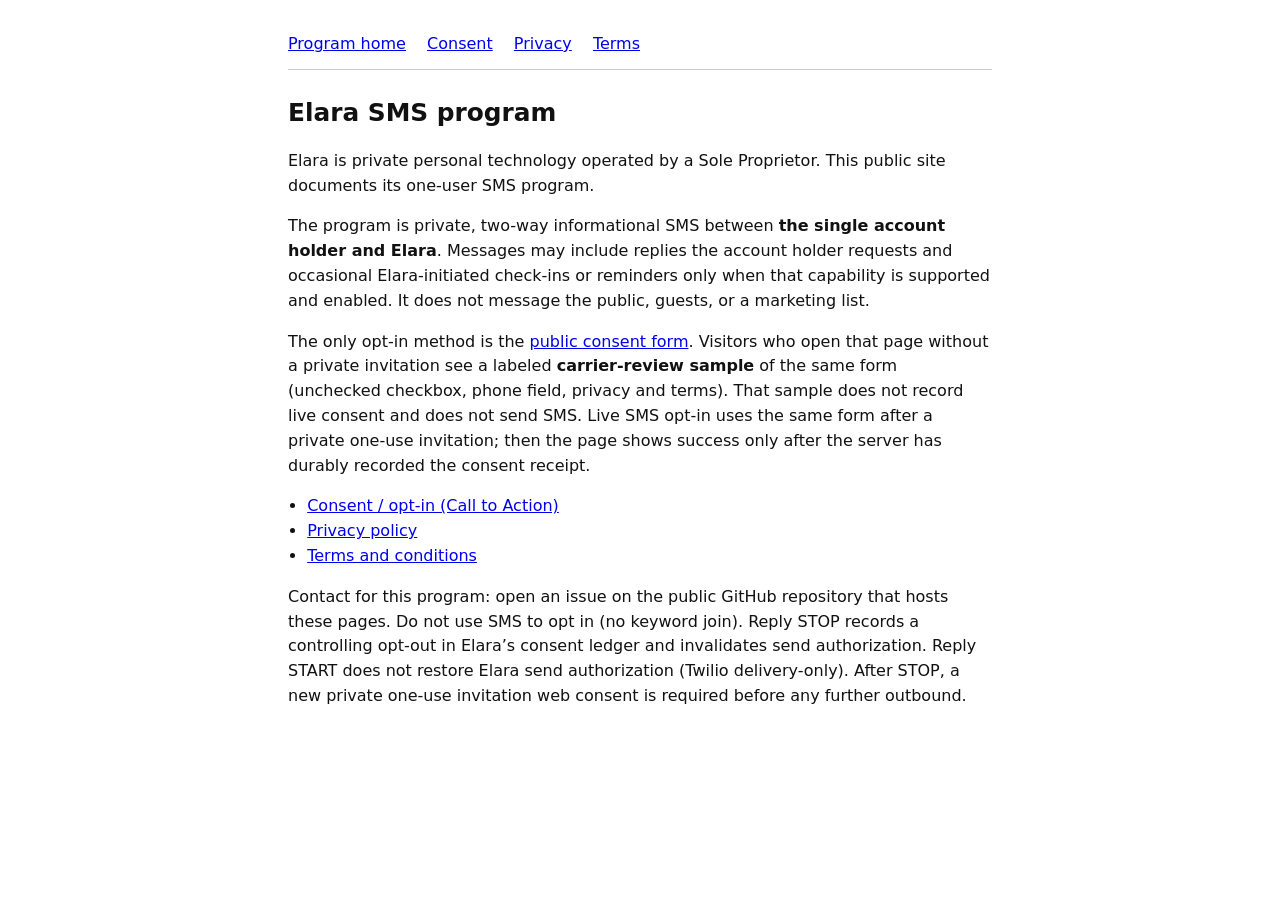
<file: index.html>
<!DOCTYPE html>
<html lang="en">
<head>
  <meta charset="utf-8">
  <meta name="viewport" content="width=device-width, initial-scale=1">
  <title>Elara SMS program</title>
  <link rel="stylesheet" href="style.css">
</head>
<body>
  <nav>
    <a href="index.html">Program home</a>
    <a href="consent.html">Consent</a>
    <a href="privacy.html">Privacy</a>
    <a href="terms.html">Terms</a>
  </nav>
  <h1>Elara SMS program</h1>
  <p>Elara is private personal technology operated by a Sole Proprietor. This public site documents its one-user SMS program.</p>
  <p>The program is private, two-way informational SMS between <strong>the single account holder and Elara</strong>. Messages may include replies the account holder requests and occasional Elara-initiated check-ins or reminders only when that capability is supported and enabled. It does not message the public, guests, or a marketing list.</p>
  <p>The only opt-in method is the <a href="consent.html">public consent form</a>. Visitors who open that page without a private invitation see a labeled <strong>carrier-review sample</strong> of the same form (unchecked checkbox, phone field, privacy and terms). That sample does not record live consent and does not send SMS. Live SMS opt-in uses the same form after a private one-use invitation; then the page shows success only after the server has durably recorded the consent receipt.</p>
  <ul>
    <li><a href="consent.html">Consent / opt-in (Call to Action)</a></li>
    <li><a href="privacy.html">Privacy policy</a></li>
    <li><a href="terms.html">Terms and conditions</a></li>
  </ul>
  <p>Contact for this program: open an issue on the public GitHub repository that hosts these pages. Do not use SMS to opt in (no keyword join). Reply STOP records a controlling opt-out in Elara’s consent ledger and invalidates send authorization. Reply START does not restore Elara send authorization (Twilio delivery-only). After STOP, a new private one-use invitation web consent is required before any further outbound.</p>
</body>
</html>
</file>
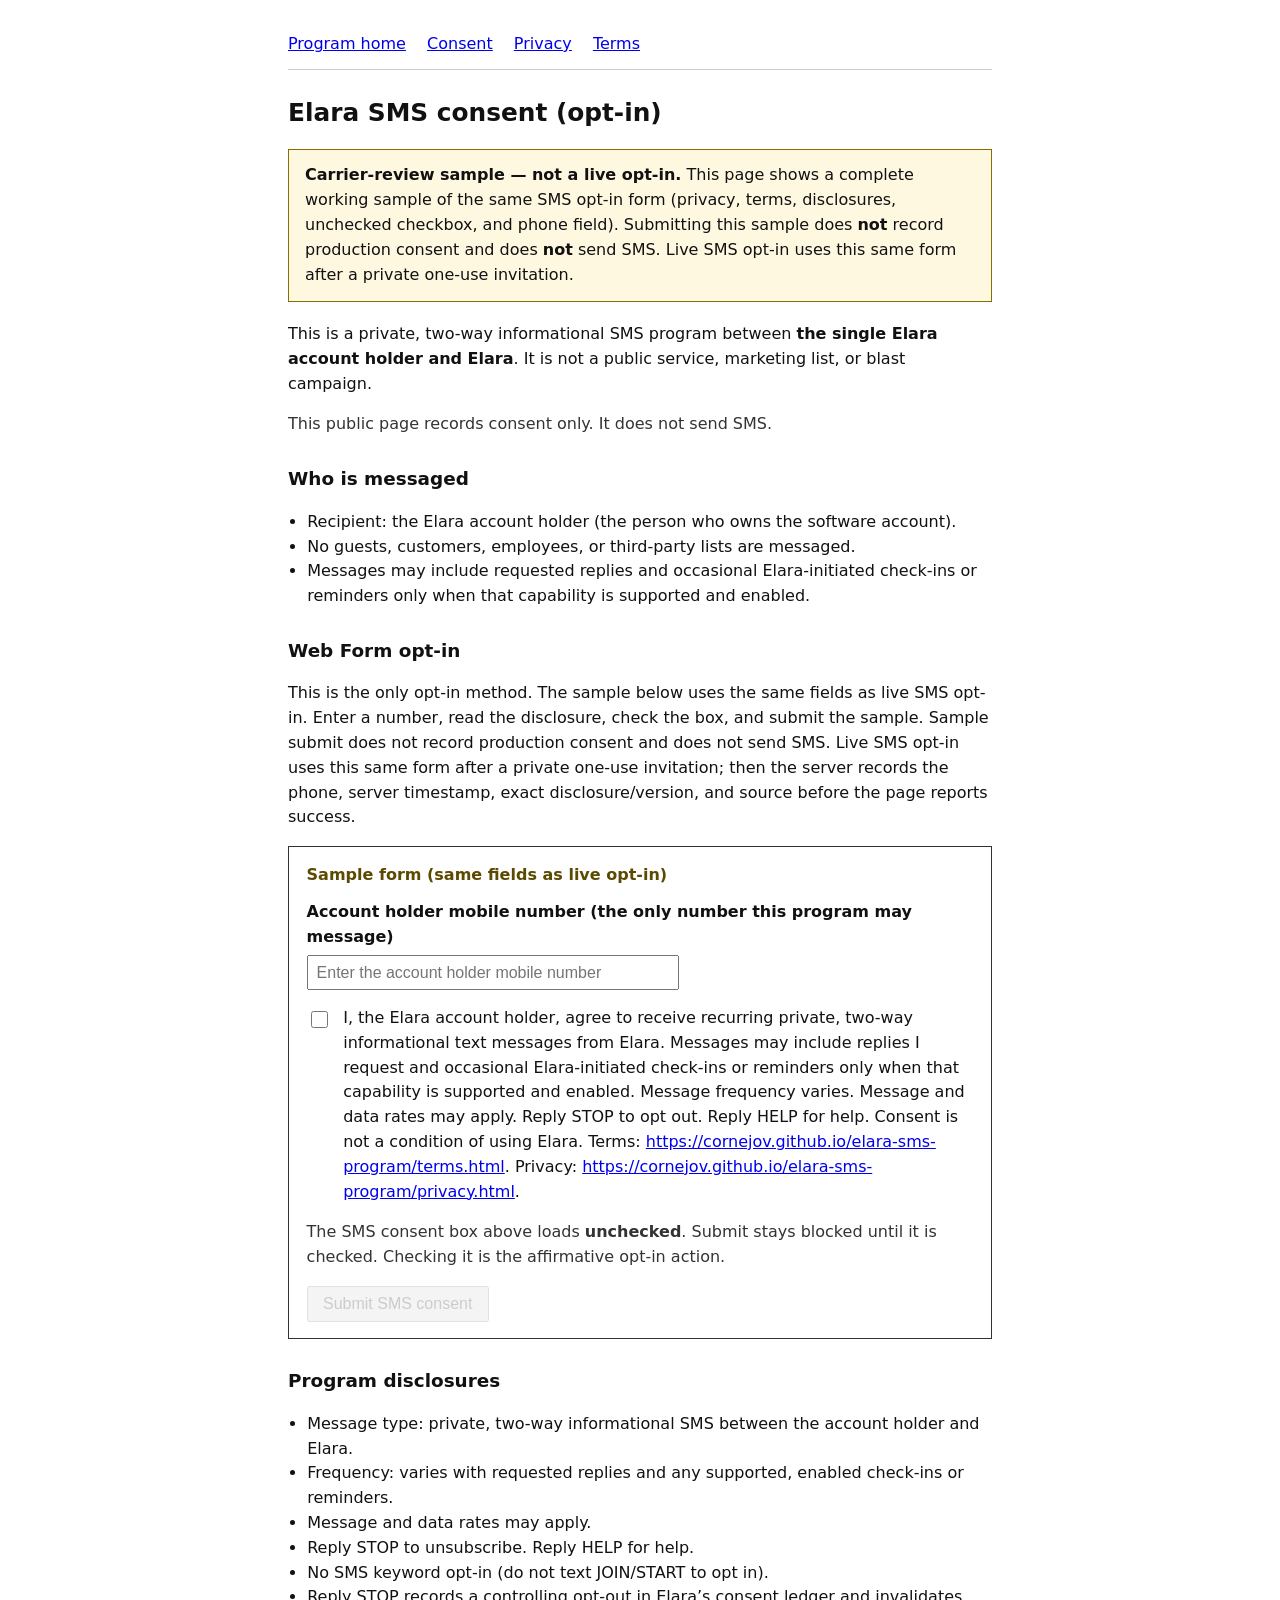
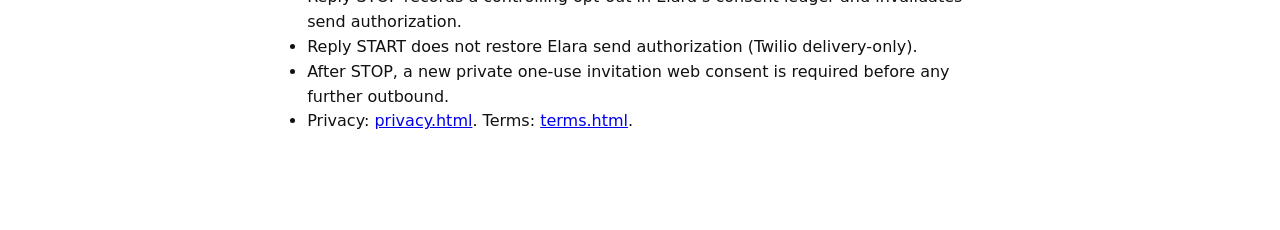
<file: consent.html>
<!DOCTYPE html>
<html lang="en">
<head>
  <meta charset="utf-8">
  <meta name="viewport" content="width=device-width, initial-scale=1">
  <title>Elara SMS consent (opt-in)</title>
  <link rel="stylesheet" href="style.css">
  <meta name="elara-consent-endpoint" content="https://honeyed-flower-988.fly.dev/api/v1/sms/consent">
</head>
<body>
  <nav>
    <a href="index.html">Program home</a>
    <a href="consent.html">Consent</a>
    <a href="privacy.html">Privacy</a>
    <a href="terms.html">Terms</a>
  </nav>

  <h1>Elara SMS consent (opt-in)</h1>
  <div id="sample-banner" class="sample-banner">
    <strong>Carrier-review sample — not a live opt-in.</strong>
    This page shows a complete working sample of the same SMS opt-in form (privacy, terms, disclosures, unchecked checkbox, and phone field). Submitting this sample does <strong>not</strong> record production consent and does <strong>not</strong> send SMS. Live SMS opt-in uses this same form after a private one-use invitation.
  </div>
  <p>This is a private, two-way informational SMS program between <strong>the single Elara account holder and Elara</strong>. It is not a public service, marketing list, or blast campaign.</p>
  <p class="note">This public page records consent only. It does not send SMS.</p>

  <h2>Who is messaged</h2>
  <ul>
    <li>Recipient: the Elara account holder (the person who owns the software account).</li>
    <li>No guests, customers, employees, or third-party lists are messaged.</li>
    <li>Messages may include requested replies and occasional Elara-initiated check-ins or reminders only when that capability is supported and enabled.</li>
  </ul>

  <h2 id="web-form">Web Form opt-in</h2>
  <p id="web-form-copy">This is the only opt-in method. The sample below uses the same fields as live SMS opt-in. Enter a number, read the disclosure, check the box, and submit the sample. Sample submit does not record production consent and does not send SMS. Live SMS opt-in uses this same form after a private one-use invitation; then the server records the phone, server timestamp, exact disclosure/version, and source before the page reports success.</p>

  <form id="sms-opt-in" class="panel" action="#" method="post" novalidate>
    <p id="sample-form-label" class="sample-form-label">Sample form (same fields as live opt-in)</p>
    <label class="stack" for="mobile">Account holder mobile number (the only number this program may message)</label>
    <input id="mobile" name="mobile" type="tel" inputmode="tel" autocomplete="off" required placeholder="Enter the account holder mobile number">

    <div class="consent-row">
      <input type="checkbox" id="sms-consent" name="sms_consent" value="yes">
      <label for="sms-consent"><span id="cta-language" data-disclosure-version="elara-private-sms-2026-09-15-v1">I, the Elara account holder, agree to receive recurring private, two-way informational text messages from Elara. Messages may include replies I request and occasional Elara-initiated check-ins or reminders only when that capability is supported and enabled. Message frequency varies. Message and data rates may apply. Reply STOP to opt out. Reply HELP for help. Consent is not a condition of using Elara. Terms: <a href="https://cornejov.github.io/elara-sms-program/terms.html">https://cornejov.github.io/elara-sms-program/terms.html</a>. Privacy: <a href="https://cornejov.github.io/elara-sms-program/privacy.html">https://cornejov.github.io/elara-sms-program/privacy.html</a>.</span></label>
    </div>

    <p class="note">The SMS consent box above loads <strong>unchecked</strong>. Submit stays blocked until it is checked. Checking it is the affirmative opt-in action.</p>
    <button id="submit-consent" type="submit" disabled>Submit SMS consent</button>
    <p id="form-ok" class="ok" role="status" aria-live="polite"></p>
    <p id="form-err" class="error" role="alert" hidden></p>
  </form>

  <h2>Program disclosures</h2>
  <ul>
    <li>Message type: private, two-way informational SMS between the account holder and Elara.</li>
    <li>Frequency: varies with requested replies and any supported, enabled check-ins or reminders.</li>
    <li>Message and data rates may apply.</li>
    <li>Reply STOP to unsubscribe. Reply HELP for help.</li>
    <li>No SMS keyword opt-in (do not text JOIN/START to opt in).</li>
    <li>Reply STOP records a controlling opt-out in Elara’s consent ledger and invalidates send authorization.</li>
    <li>Reply START does not restore Elara send authorization (Twilio delivery-only).</li>
    <li>After STOP, a new private one-use invitation web consent is required before any further outbound.</li>
    <li>Privacy: <a href="privacy.html">privacy.html</a>. Terms: <a href="terms.html">terms.html</a>.</li>
  </ul>

  <script>
    (function () {
      var form = document.getElementById("sms-opt-in");
      var box = document.getElementById("sms-consent");
      var mobile = document.getElementById("mobile");
      var submit = document.getElementById("submit-consent");
      var disclosure = document.getElementById("cta-language");
      var ok = document.getElementById("form-ok");
      var err = document.getElementById("form-err");
      var sampleBanner = document.getElementById("sample-banner");
      var sampleLabel = document.getElementById("sample-form-label");
      var webFormCopy = document.getElementById("web-form-copy");
      var endpoint = document.querySelector('meta[name="elara-consent-endpoint"]').content.trim();
      var invitationToken = "";
      if (window.location.hash.indexOf("#invite=") === 0) {
        try {
          invitationToken = decodeURIComponent(window.location.hash.slice(8));
        } catch (decodeError) {
          invitationToken = "";
        }
        window.history.replaceState(null, "", window.location.pathname + window.location.search);
      }
      var isSample = !invitationToken;
      box.checked = false;
      if (!isSample) {
        sampleBanner.hidden = true;
        sampleLabel.hidden = true;
        webFormCopy.textContent = "This is the only opt-in method. Enter the account-holder number, read the disclosure, check the box, and submit. The server records the phone, server timestamp, exact disclosure/version, and source before this page reports success.";
      }
      function syncSubmitState() {
        var filled = box.checked && mobile.value.trim().length > 0;
        if (isSample) {
          submit.disabled = !filled;
          return;
        }
        submit.disabled = !endpoint || !invitationToken || !filled;
      }
      box.addEventListener("change", syncSubmitState);
      mobile.addEventListener("input", syncSubmitState);
      syncSubmitState();
      if (!isSample && (!endpoint || !invitationToken)) {
        err.textContent = endpoint
          ? "A private one-use invitation is required. No consent has been recorded."
          : "Consent recording is not available yet. No consent has been recorded.";
        err.hidden = false;
      }
      form.addEventListener("submit", async function (e) {
        e.preventDefault();
        var ready = box.checked && mobile.value.trim().length > 0;
        ok.classList.remove("show");
        if (!ready) {
          err.textContent = "Check the consent box and enter the account-holder mobile number.";
          err.hidden = false;
          return;
        }
        if (isSample) {
          submit.disabled = true;
          err.hidden = true;
          box.disabled = true;
          mobile.disabled = true;
          ok.textContent = "Sample only. No production consent was recorded. No SMS was sent. Live SMS opt-in requires a private one-use invitation.";
          ok.classList.add("show");
          submit.textContent = "Submit SMS consent";
          return;
        }
        if (!endpoint || !invitationToken) {
          err.textContent = !endpoint
            ? "Consent recording is not available yet. No consent has been recorded."
            : "A private one-use invitation is required. No consent has been recorded.";
          err.hidden = false;
          return;
        }
        submit.disabled = true;
        submit.textContent = "Recording…";
        err.hidden = true;
        try {
          var response = await fetch(endpoint, {
            method: "POST",
            mode: "cors",
            credentials: "omit",
            headers: {"Content-Type": "application/json"},
            body: JSON.stringify({
              phone: mobile.value.trim(),
              affirmed: true,
              disclosure_version: disclosure.dataset.disclosureVersion,
              disclosure_text: disclosure.textContent.trim(),
              invitation_token: invitationToken
            })
          });
          var result = await response.json();
          if (!response.ok || result.ok !== true || result.recorded !== true) {
            throw new Error("record_failed");
          }
          box.disabled = true;
          mobile.disabled = true;
          ok.textContent = "Consent recorded at " + result.server_timestamp +
            " under disclosure " + result.disclosure_version +
            ". This page did not send SMS.";
          ok.classList.add("show");
        } catch (recordError) {
          err.textContent = "Consent was not recorded. Please verify the form and try again.";
          err.hidden = false;
          syncSubmitState();
        } finally {
          submit.textContent = "Submit SMS consent";
        }
      });
    })();
  </script>
</body>
</html>
</file>
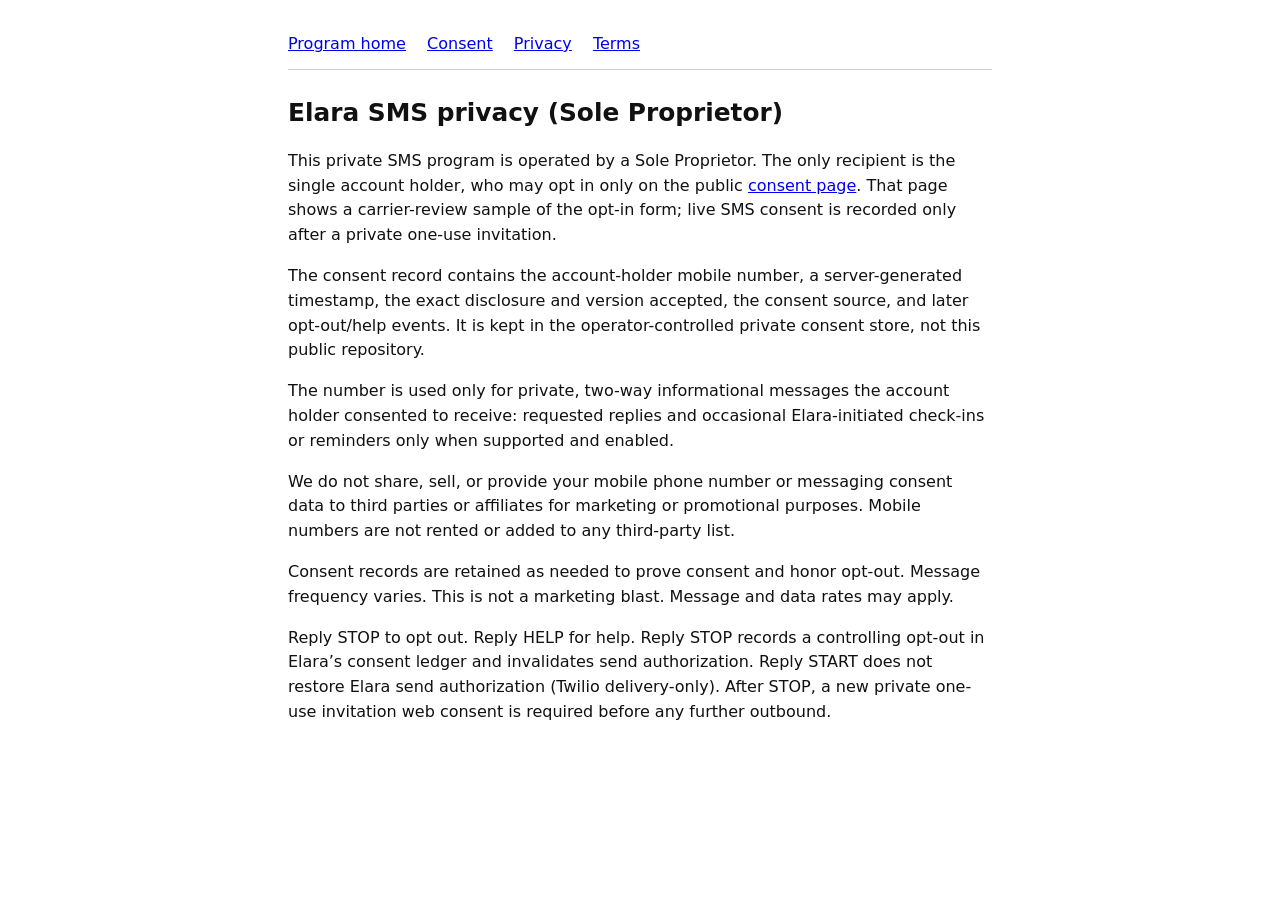
<file: privacy.html>
<!DOCTYPE html>
<html lang="en">
<head>
  <meta charset="utf-8">
  <meta name="viewport" content="width=device-width, initial-scale=1">
  <title>Elara SMS privacy (Sole Proprietor)</title>
  <link rel="stylesheet" href="style.css">
</head>
<body>
  <nav>
    <a href="index.html">Program home</a>
    <a href="consent.html">Consent</a>
    <a href="privacy.html">Privacy</a>
    <a href="terms.html">Terms</a>
  </nav>
  <h1>Elara SMS privacy (Sole Proprietor)</h1>
  <p>This private SMS program is operated by a Sole Proprietor. The only recipient is the single account holder, who may opt in only on the public <a href="consent.html">consent page</a>. That page shows a carrier-review sample of the opt-in form; live SMS consent is recorded only after a private one-use invitation.</p>
  <p>The consent record contains the account-holder mobile number, a server-generated timestamp, the exact disclosure and version accepted, the consent source, and later opt-out/help events. It is kept in the operator-controlled private consent store, not this public repository.</p>
  <p>The number is used only for private, two-way informational messages the account holder consented to receive: requested replies and occasional Elara-initiated check-ins or reminders only when supported and enabled.</p>
  <p>We do not share, sell, or provide your mobile phone number or messaging consent data to third parties or affiliates for marketing or promotional purposes. Mobile numbers are not rented or added to any third-party list.</p>
  <p>Consent records are retained as needed to prove consent and honor opt-out. Message frequency varies. This is not a marketing blast. Message and data rates may apply.</p>
  <p>Reply STOP to opt out. Reply HELP for help. Reply STOP records a controlling opt-out in Elara’s consent ledger and invalidates send authorization. Reply START does not restore Elara send authorization (Twilio delivery-only). After STOP, a new private one-use invitation web consent is required before any further outbound.</p>
</body>
</html>
</file>
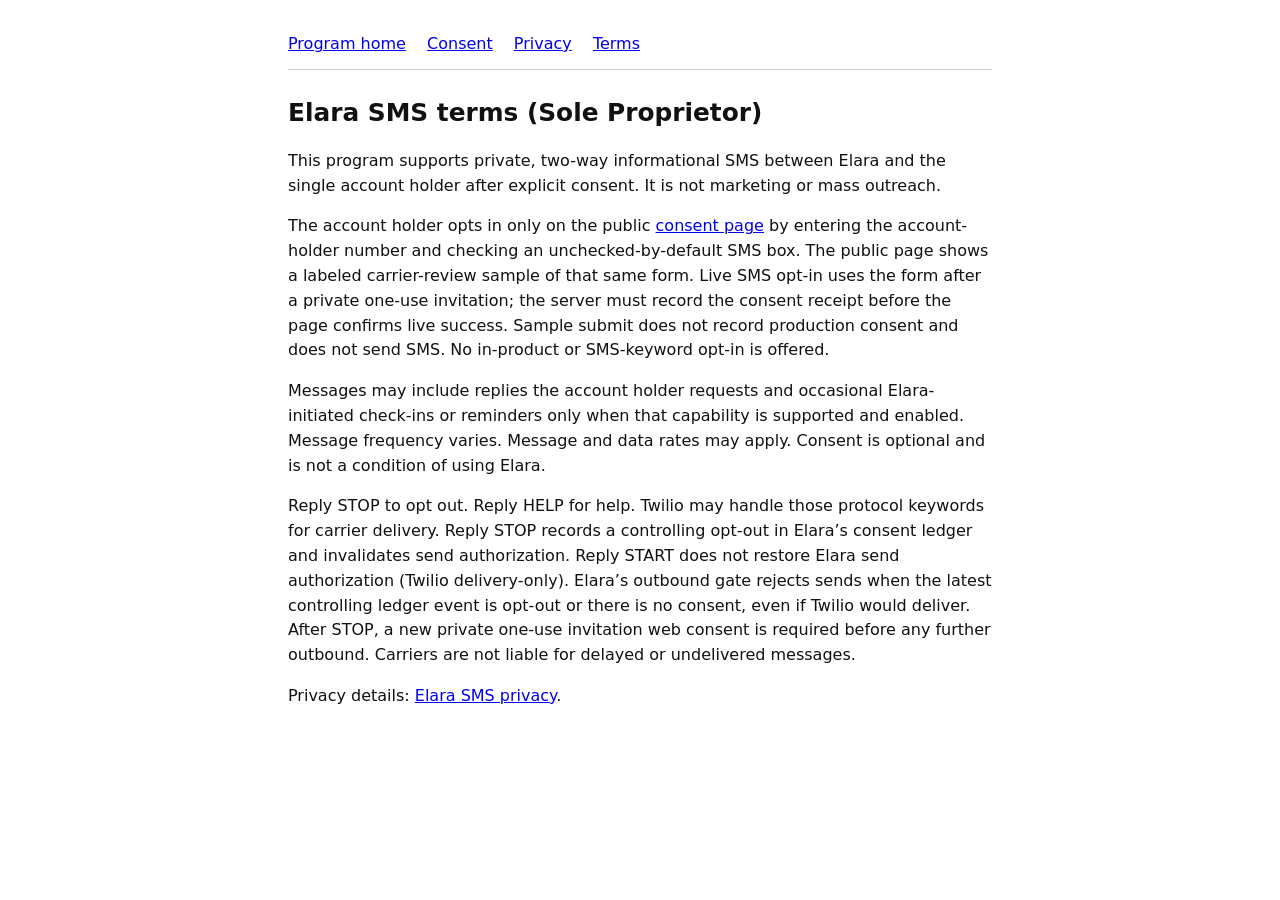
<file: terms.html>
<!DOCTYPE html>
<html lang="en">
<head>
  <meta charset="utf-8">
  <meta name="viewport" content="width=device-width, initial-scale=1">
  <title>Elara SMS terms (Sole Proprietor)</title>
  <link rel="stylesheet" href="style.css">
</head>
<body>
  <nav>
    <a href="index.html">Program home</a>
    <a href="consent.html">Consent</a>
    <a href="privacy.html">Privacy</a>
    <a href="terms.html">Terms</a>
  </nav>
  <h1>Elara SMS terms (Sole Proprietor)</h1>
  <p>This program supports private, two-way informational SMS between Elara and the single account holder after explicit consent. It is not marketing or mass outreach.</p>
  <p>The account holder opts in only on the public <a href="consent.html">consent page</a> by entering the account-holder number and checking an unchecked-by-default SMS box. The public page shows a labeled carrier-review sample of that same form. Live SMS opt-in uses the form after a private one-use invitation; the server must record the consent receipt before the page confirms live success. Sample submit does not record production consent and does not send SMS. No in-product or SMS-keyword opt-in is offered.</p>
  <p>Messages may include replies the account holder requests and occasional Elara-initiated check-ins or reminders only when that capability is supported and enabled. Message frequency varies. Message and data rates may apply. Consent is optional and is not a condition of using Elara.</p>
  <p>Reply STOP to opt out. Reply HELP for help. Twilio may handle those protocol keywords for carrier delivery. Reply STOP records a controlling opt-out in Elara’s consent ledger and invalidates send authorization. Reply START does not restore Elara send authorization (Twilio delivery-only). Elara’s outbound gate rejects sends when the latest controlling ledger event is opt-out or there is no consent, even if Twilio would deliver. After STOP, a new private one-use invitation web consent is required before any further outbound. Carriers are not liable for delayed or undelivered messages.</p>
  <p>Privacy details: <a href="privacy.html">Elara SMS privacy</a>.</p>
</body>
</html>
</file>
<file: style.css>
body {
  font-family: system-ui, -apple-system, Segoe UI, sans-serif;
  max-width: 44rem;
  margin: 2rem auto;
  padding: 0 1rem 3rem;
  line-height: 1.55;
  color: #111;
}
nav {
  margin-bottom: 1.5rem;
  padding-bottom: 0.75rem;
  border-bottom: 1px solid #ccc;
}
nav a { margin-right: 1rem; }
h1 { font-size: 1.55rem; }
h2 { font-size: 1.15rem; margin-top: 1.75rem; }
.panel {
  border: 1px solid #333;
  padding: 1rem 1.1rem;
  margin: 1rem 0;
}
label.stack { display: block; margin: 0.75rem 0 0.35rem; font-weight: 600; }
input[type="tel"] {
  width: 100%;
  max-width: 22rem;
  padding: 0.4rem 0.5rem;
  font-size: 1rem;
}
.consent-row {
  display: flex;
  gap: 0.75rem;
  align-items: flex-start;
  margin: 1rem 0;
}
.consent-row input[type="checkbox"] {
  margin-top: 0.3rem;
  flex-shrink: 0;
  width: 1.1rem;
  height: 1.1rem;
}
button[type="submit"] {
  font-size: 1rem;
  padding: 0.45rem 0.9rem;
}
button[type="submit"]:disabled { cursor: not-allowed; opacity: 0.6; }
.note { color: #333; }
.sample-banner {
  margin: 1rem 0 1.25rem;
  padding: 0.85rem 1rem;
  border: 1px solid #8a6d00;
  background: #fff8e1;
}
.sample-form-label {
  margin: 0 0 0.75rem;
  font-weight: 700;
  color: #5c4a00;
}
.error {
  margin-top: 1rem;
  padding: 0.75rem;
  border: 1px solid #a22;
  background: #fff0f0;
}
.ok {
  margin-top: 1rem;
  padding: 0.75rem;
  border: 1px solid #0a5;
  background: #eefaf2;
  display: none;
}
.ok.show { display: block; }
ul { padding-left: 1.2rem; }
</file>
